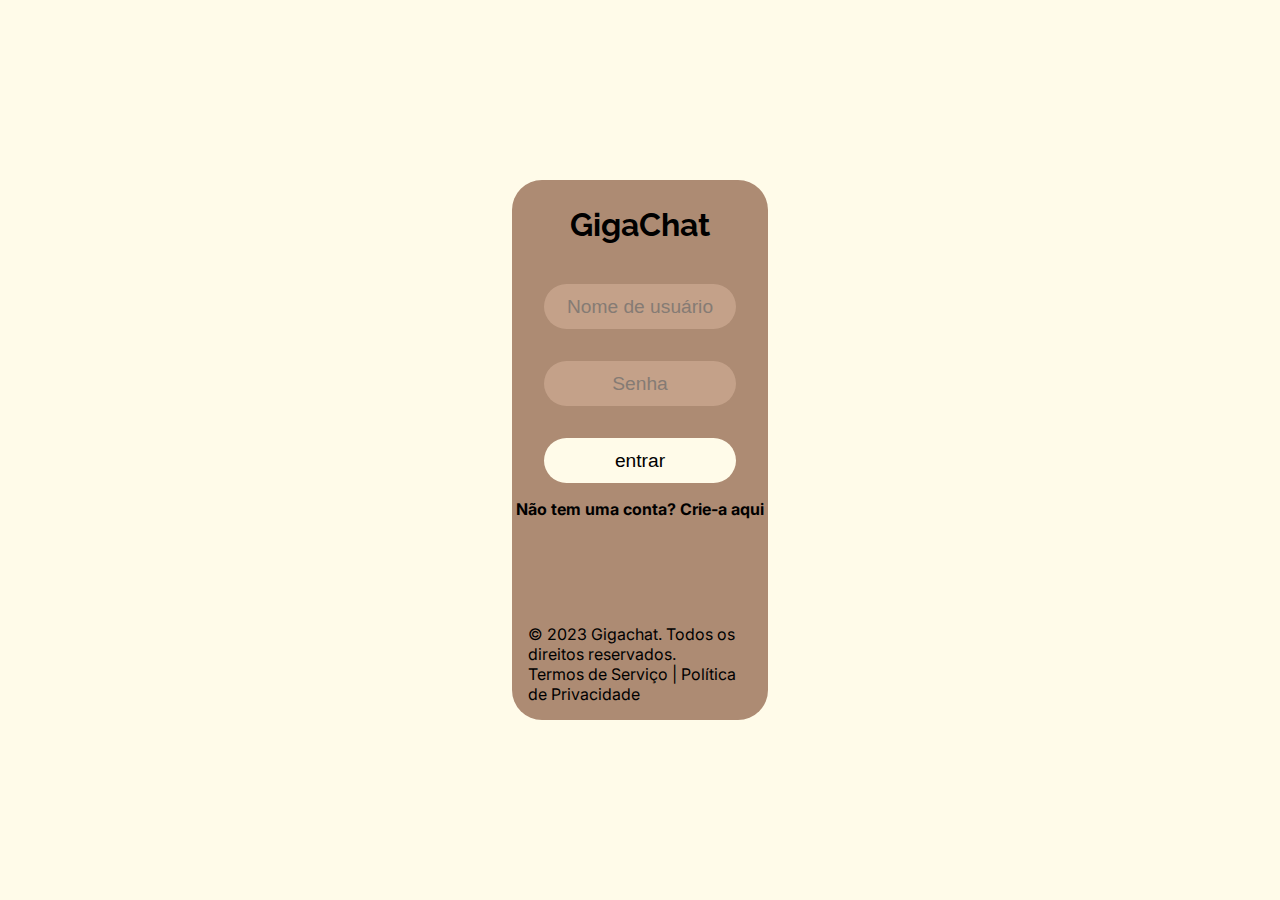
<file: index.html>
<!DOCTYPE html>
<html lang="pt-br">
<head>
    <meta charset="UTF-8">
    <meta name="viewport" content="width=device-width, initial-scale=1.0">
    <title>GigaChat</title>
    <link rel="stylesheet" href="./styles/style.css">
</head>
<body>
    <header></header>
    <main>
        <div id="container__central">
            <h1 id="container__central__titulo">GigaChat</h1>
            <form action="" id="container__central__forms">
                <input id="container__central__forms__nome" type="text" placeholder="Nome de usuário">
                <input id="container__central__forms__senha" type="password" placeholder="Senha">
            </form>
            <button id="container__central__botao"><a id="container__central__novo__link" href="./indexChat.html">entrar</a></button>
            <p id="container__central__novo">Não tem uma conta? <a id="container__central__novo__link" href="./indexNewUser.html">Crie-a aqui</a></p>
            <p id="container__central__direito">© 2023 Gigachat. Todos os direitos reservados.<br>Termos de Serviço | Política de Privacidade</p>
        </div>
    </main>
    <footer></footer>
</body>
</html>
</file>
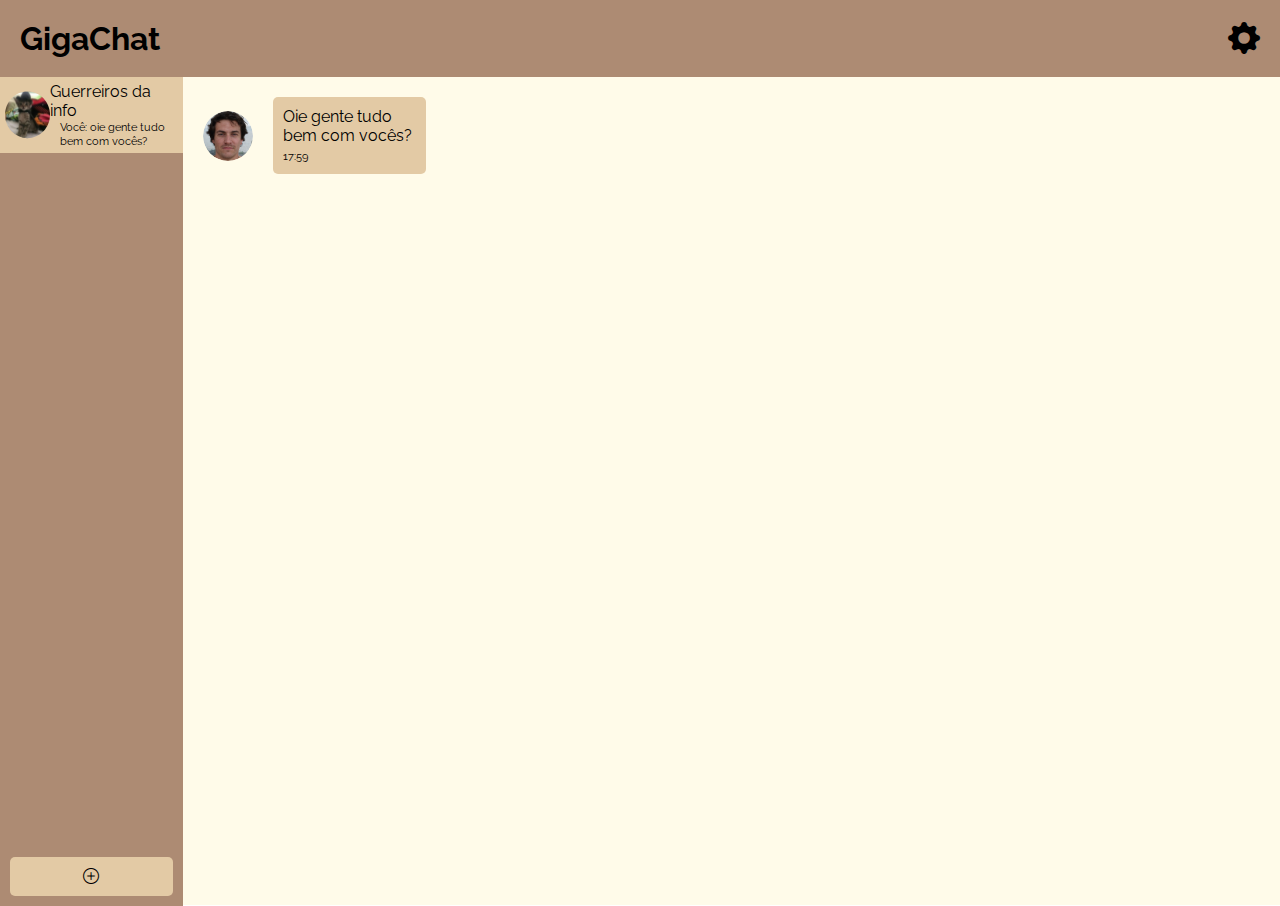
<file: indexChat.html>
<!DOCTYPE html>
<html lang="en">
<head>
    <meta charset="UTF-8">
    <meta name="viewport" content="width=device-width, initial-scale=1.0">
    <title>Guerreiros da info</title>
    <!-- Bootstrap Icons -->
    <link rel="stylesheet" href="https://cdn.jsdelivr.net/npm/bootstrap-icons@1.10.5/font/bootstrap-icons.css">
    <!-- CSS -->
    <link rel="stylesheet" href="./styles/styleChat.css">
</head>
<body>
    <header>
        <h1>GigaChat</h1>
        <i class="bi bi-gear-fill" id="btnConfig"></i>
    </header>
    <main>
        <div id="colunaConfig">
            <button class="bi bi-x" id="botaoFecharConfig"></button>
            <img id="colunaConfig__pfp" src="./assests/Ellipse 3.svg" alt="">
            <h2 id="colunaConfig__nome">Claudio</h2>
            <nav>
                <ul>
                    <li><button class="colunaConfig__btn"><i class="bi bi-bell-fill"></i><a>Notificações</a></button></li>
                    <li><button class="colunaConfig__btn"><i class="bi bi-lock-fill"></i><a>Privacidade</a></button></li>
                </ul>
            </nav>
        </div>
        <div id="colunaNav">
        <nav>
            <ul>
                <li class="colunaNav__chat">
                    <img src="./assests/Ellipse 1.svg" alt="">
                    <div class="texto">
                    <a>Guerreiros da info</a>
                    <p>Você: oie gente tudo bem com vocês?</p>
                </div>
                </li>
            </ul>
            </nav>
            <button id="botaoCriarChat"><i class="bi bi-plus-circle"></i></button>
    </div>
    <div id="chat">
        <div class="mensagem">
        <img class="fotoPerfilMensagem" src="./assests/Ellipse 3.svg" alt="">
        <p class="mensagemTexto">Oie gente tudo bem com vocês? <span class="horarioMensagem" >17:59</span></p>
    </div>
    </div>
    </main>
    <footer></footer>
    <!-- JS -->
    <script src="./script/index.js"></script>
</body>
</html>
</file>
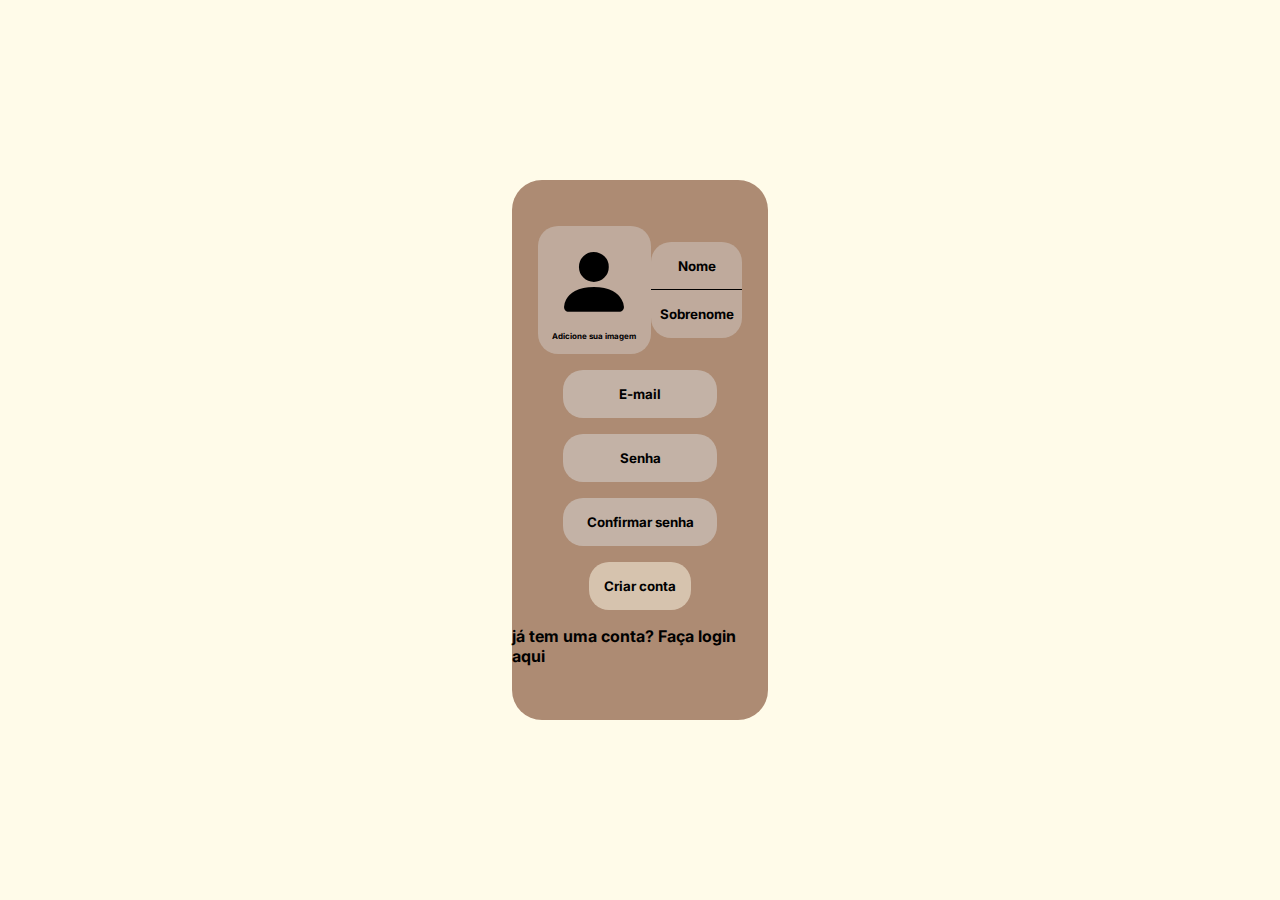
<file: indexNewUser.html>
<!DOCTYPE html>
<html lang="pt-br">
<head>
    <meta charset="UTF-8">
    <meta name="viewport" content="width=device-width, initial-scale=1.0">
    <title>GigaChat</title>
    <link rel="stylesheet" href="./styles/styleNewUser.css">
    <!-- Bootstrap Icons -->
    <link rel="stylesheet" href="https://cdn.jsdelivr.net/npm/bootstrap-icons@1.10.5/font/bootstrap-icons.css">
</head>
<body>
    <header></header>
    <main>
        <div id="container__central">
            <div class="row">
                <form action="" id="container__central__form">           
                    <label for="input-imagem" id="container__central__form__label">
                        <i class="bi bi-person-fill"></i>
                        <span>Adicione sua imagem</span> 
                    </label>
                    <input type="file" name="imagem" id="container__central__form__imagem">
                    <div id="container__central__form__nomeSobrenome">
                        <input type="text" name="nome" id="container__central__form__nome" placeholder="Nome">
                        <input type="text" name="sobrenome" id="container__central__form__sobrenome" placeholder="Sobrenome">
                    </div>
            </div>
            <input type="text" name="email" id="container__central__form__email" placeholder="E-mail">
            <input type="password" name="senha" id="container__central__form__senha" placeholder="Senha">
            <input type="password" name="confirmarSenha" id="container__central__form__confirmarSenha" placeholder="Confirmar senha">
            <button type="submit" id="container__central__form__button"><a href="./index.html" class="link">Criar conta</a></button>
        </form>
        <p id="logar">já tem uma conta? <a href="./index.html" class="link">Faça login aqui</a></p>
        </div>
    </main>
    <footer></footer>
</body>
</html>
</file>
<file: styles/style.css>
@import url('https://fonts.googleapis.com/css2?family=Inter&family=Raleway:wght@400;700&display=swap');

*{
    margin: 0;
    padding: 0;
    box-sizing: border-box;
}

body{
    background-color: #FFFBE9;
}

main{
    width: 100%;
    height: 100vh;
    display: flex;
    flex-direction: column;
    align-items: center;
    justify-content: center;
}

#container__central{
    background-color: #AD8B73;
    width: 20vw;
    height: 60vh;
    display: flex;
    flex-direction: column;
    align-items: center;
    border-radius: 30px;
}

#container__central__titulo{
    font-family: 'Raleway', sans-serif;
    font-size: 2rem;
    font-weight: bold;
    margin: 2vw;
}

#container__central__forms{
    display: flex;
    flex-direction: column;
}

#container__central__forms__nome,
#container__central__forms__senha{
    background-color: #CEAB93;
    opacity: 70%;
    border-radius: 36px;
    color: #000;
    font-size: 1.2rem;
    width: 15vw;
    height: 5vh;
    margin: 1rem;
    padding: 1vw;
    text-align: center;
    border: none;
}

#container__central__forms__nome:focus{
    outline: none;
}

#container__central__botao{
    background-color: #FFFBE9;
    color: #000;
    font-size: 1.2rem;
    width: 15vw;
    height: 5vh;
    margin: 1rem;
    text-align: center;
    border: none;
    border-radius: 36px;
    cursor: pointer;
    transition: 0.5s;
}

#container__central__novo{
    font-family: 'Inter', sans-serif;
    font-size: 1rem;
    font-weight: bold;
}

#container__central__novo__link{
    color: #000;
    text-decoration: none;
    transition: 0.5s;
}

#container__central__direito{
    font-family: 'Inter', sans-serif;
    font-size: 1rem;
    margin: 1rem;
    margin-top: auto;
}
</file>
<file: styles/styleChat.css>
@import url('https://fonts.googleapis.com/css2?family=Raleway&display=swap');

*{
    margin: 0;
    padding: 0;
    box-sizing: border-box;
}

header{
    background-color: #AD8B73;
    width: 100%;
    display: flex;
    flex-direction: row;
    justify-content: space-between;
    font-family: 'Raleway', sans-serif;
}

header h1,
.bi-gear-fill{
    margin: 20px;
    font-size: 2rem;
}

.bi-gear-fill{
    cursor: pointer;
}

main{
    background-color: #FFFBE9;
    height: 92vh;
    display: flex;
    flex-direction: row;
}

#colunaNav{
    background-color: #AD8B73;
    width: 15vw;
    height: 92.1vh;
    display: flex;
    flex-direction: column;
    justify-content: space-between;
}

main nav ul{
    list-style: none;
}

.colunaNav__chat{
    padding: 5px;
    font-size: 1rem;
    font-family: 'Raleway', sans-serif;
    background-color: #E3CAA5;
    display: flex;
    align-items: center;
}

.colunaNav__chat p{
    margin-left: 10px;
    font-size: 0.7rem;
}

.texto{
    display: flex;
    flex-direction: column;
    justify-content: center;
}

#botaoCriarChat{
    margin: 10px;
    padding: 10px;
    font-size: 1rem;
    font-family: 'Raleway', sans-serif;
    background-color: #E3CAA5;
    border: none;
    border-radius: 5px;
    cursor: pointer;
}

#chat{
    background-color: #FFFBE9;
    width: 90vw;
    height: 92vh;
    display: flex;
    flex-direction: column;
    justify-content: space-between;
}

.mensagem{
    display: flex;
    flex-direction: row;
    justify-content: flex-start;
    align-items: center;
    margin: 10px;
}

.fotoPerfilMensagem{
    width: 50px;
    height: 50px;
    border-radius: 50%;
    margin: 10px;
    cursor: pointer;
}

.mensagemTexto{
    width: 12vw;
    margin: 10px;
    padding: 10px;
    font-size: 1rem;
    font-family: 'Raleway', sans-serif;
    background-color: #E3CAA5;
    border: none;
    border-radius: 5px;
    cursor: pointer;
}

.horarioMensagem{
    font-size: 0.7rem;
    font-family: 'Raleway', sans-serif;
    background-color: #E3CAA5;
    border: none;
    border-radius: 5px;
    cursor: pointer;
}

#colunaConfig{
    background-color: #AD8B73;
    width: 15vw;
    height: 92.1vh;
    display: none;
    flex-direction: column;
    align-items: center;
}

#colunaConfig__pfp{
    width: 8vw;
    height: 8vw;
}

#colunaConfig__nome{
    font-size: 1.5rem;
    font-family: 'Raleway', sans-serif;
}

.colunaConfig__btn{
    margin: 10px;
    font-size: 1rem;
    font-family: 'Raleway', sans-serif;
    background: none;
    border: none;
    cursor: pointer;
}

#botaoFecharConfig{
    font-size: 3rem;
    font-family: 'Raleway', sans-serif;
    background: none;
    right: auto;
    border: none;
    border-radius: 5px;
    padding-left: 11vw;
    cursor: pointer;
}
</file>
<file: styles/styleNewUser.css>
@import url('https://fonts.googleapis.com/css2?family=Inter&family=Raleway:wght@400;700&display=swap');

*{
    margin: 0;
    padding: 0;
    box-sizing: border-box;
}

body{
    background-color: #FFFBE9;
}

main{
    width: 100%;
    height: 100vh;
    display: flex;
    flex-direction: column;
    align-items: center;
    justify-content: center;
}

#container__central{
    background-color: #AD8B73;
    width: 20vw;
    height: 60vh;
    display: flex;
    flex-direction: column;
    align-items: center;
    border-radius: 30px;
}

#container__central__form{
    margin-top: 46px;
    width: 80%;
    height: 80%;
    display: flex;
    flex-direction: row;
    justify-content: space-around;
    align-items: center;
}

.row{
    display: flex;
    flex-direction: row;
    justify-content: center;
    align-items: center;
}

#container__central__form__label{
    display: flex;
    flex-direction: column;
    width: 8rem;
    height: 8rem;
    background-color: rgba(217, 217, 217,0.4);
    border-radius: 20px;
    display: flex;
    align-items: center;
    justify-content: center;
    cursor: pointer;
}

#container__central__form__label span{
    font-size: 0.5rem;
    font-family: 'Inter', sans-serif;
    font-weight: 700;
}

.bi-person-fill{
    font-size: 5rem;
    text-align: center;
}

#container__central__form__imagem{
display: none;
}

#container__central__form__nomeSobrenome{
    width: 50%;
}

#container__central__form__nome,
#container__central__form__sobrenome{
    width: 100%;
    height: 3rem;
    border-radius: 20px 20px 0 0;
    background-color: rgba(217, 217, 217, 0.4);
    border: none;
    outline: none;
    font-family: 'Inter', sans-serif;
    font-weight: 700;
    border-bottom: 1px solid #000;
    color: #000;
}

#container__central__form__sobrenome{
    border-radius: 0 0 20px 20px;
    border-bottom: none;
}

#container__central__form__email,
#container__central__form__senha,
#container__central__form__confirmarSenha{
    margin-top: 1rem;
    width: 60%;
    height: 3rem;
    border-radius: 20px;
    background-color: rgba(217, 217, 217, 0.5);
    border: none;
    outline: none;
    font-family: 'Inter', sans-serif;
    font-weight: 700;
    text-align: center;
}

#container__central__form__email::placeholder,
#container__central__form__senha::placeholder,
#container__central__form__confirmarSenha::placeholder,
#container__central__form__nome::placeholder,
#container__central__form__sobrenome::placeholder{
    text-align: center;
    color: #000;
}

#container__central__form__button{
    margin-top: 1rem;
    width: 40%;
    height: 3rem;
    border-radius: 20px;
    background-color: rgba(255, 251, 233,0.5);
    border: none;
    outline: none;
    font-family: 'Inter', sans-serif;
    font-weight: 700;
    cursor: pointer;
}

#logar{
    font-family: 'Inter', sans-serif;
    font-weight: 700;
    color: #000;
    margin-top: 1rem;
}

.link{
    text-decoration: none;
    color: #000;
    font-family: 'Inter', sans-serif;
    font-weight: 700;
}
</file>
